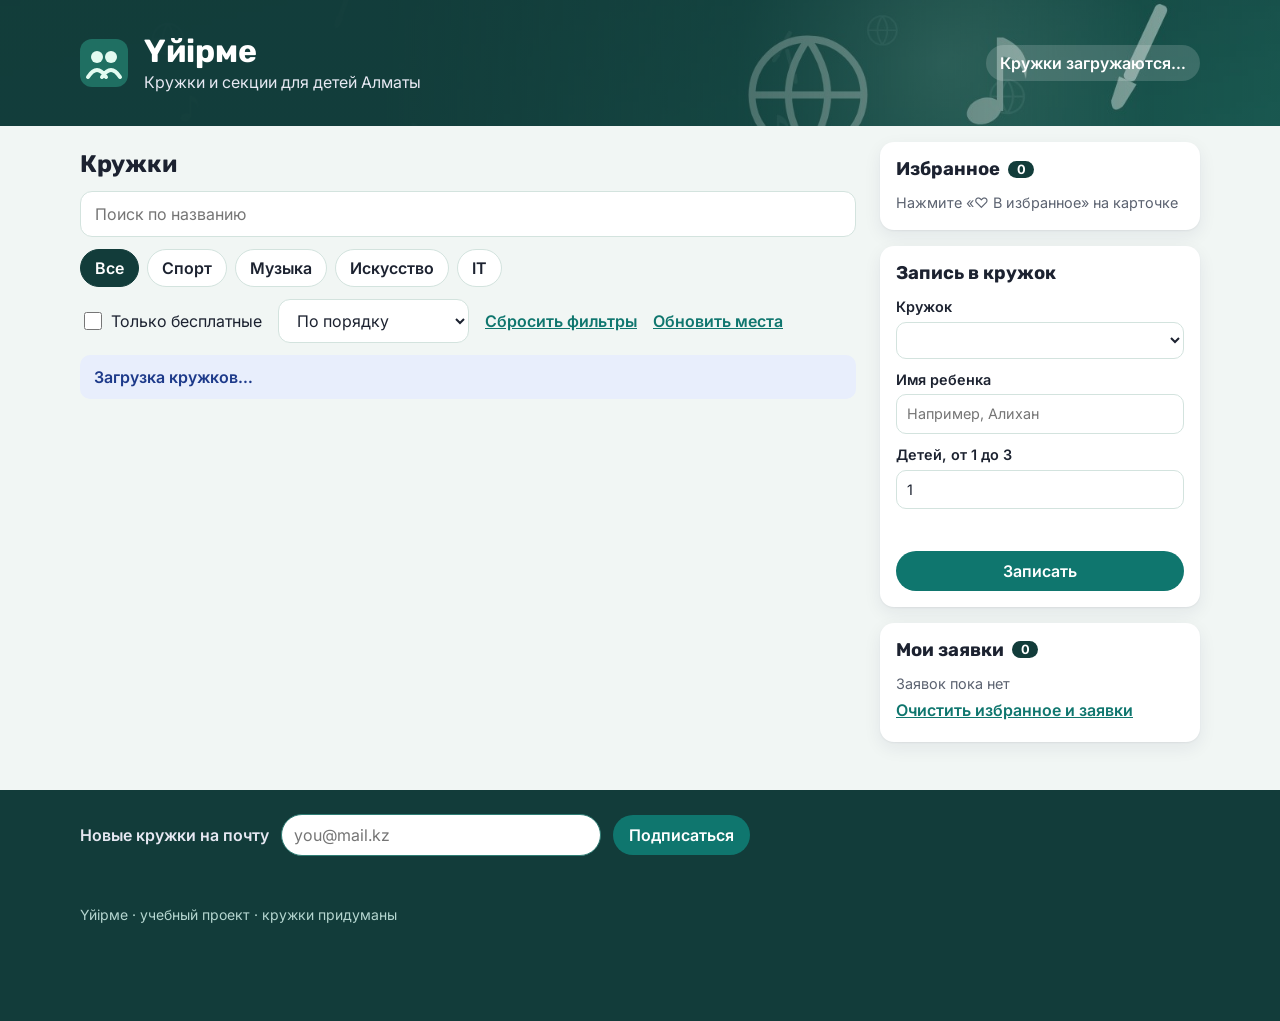
<file: uyirme/index.html>
<!DOCTYPE html>
<html lang="ru">
<head>
  <meta charset="UTF-8">
  <meta name="viewport" content="width=device-width, initial-scale=1.0">
  <title>Үйірме — кружки и секции</title>
  <link rel="icon" href="images/logo.svg">
  <link rel="stylesheet" href="style.css">
  <script src="server.js" defer></script>
  <script src="script.js" defer></script>
</head>
<body>
  <!-- 1. Шапка: название и сводка -->
  <header class="header">
    <img class="logo" src="images/logo.svg" alt="" width="48" height="48">
    <div>
      <h1 class="brand">Үйірме</h1>
      <p class="tagline">Кружки и секции для детей Алматы</p>
    </div>
    <p class="stats" id="stats">Кружки загружаются…</p>
  </header>

  <!-- 2. Анонс: JavaScript показывает его и листает по таймеру -->
  <section class="promo" id="promo" aria-label="Анонс" hidden>
    <p class="promo-label">Набор</p>
    <p class="promo-text" id="promo-text"></p>
    <button class="promo-btn" id="promo-toggle" type="button">
      ⏸ Пауза
    </button>
  </section>

  <main class="layout">
    <!-- 3. Кружки: фильтры, статус и карточки -->
    <section class="catalog" aria-labelledby="catalog-title">
      <h2 class="section-title" id="catalog-title">Кружки</h2>
      <div class="filters">
        <input class="search" id="search" type="search"
          placeholder="Поиск по названию" aria-label="Поиск по названию">
        <div class="chips" id="chips">
          <button class="chip is-active" type="button" data-cat="all">
            Все <span class="chip-count"></span>
          </button>
          <button class="chip" type="button" data-cat="sport">
            Спорт <span class="chip-count"></span>
          </button>
          <button class="chip" type="button" data-cat="music">
            Музыка <span class="chip-count"></span>
          </button>
          <button class="chip" type="button" data-cat="art">
            Искусство <span class="chip-count"></span>
          </button>
          <button class="chip" type="button" data-cat="code">
            IT <span class="chip-count"></span>
          </button>
        </div>
        <div class="filters-row">
          <label class="check">
            <input type="checkbox" id="free-only"> Только бесплатные
          </label>
          <select class="sort" id="sort" aria-label="Порядок">
            <option value="date">По порядку</option>
            <option value="cheap">Сначала дешевые</option>
            <option value="expensive">Сначала дорогие</option>
          </select>
          <button class="btn-link" id="reset-filters" type="button">
            Сбросить фильтры
          </button>
          <button class="btn-link" id="refresh" type="button">
            Обновить места
          </button>
        </div>
      </div>
      <!-- Статус загрузки: пригодится на уроках 41–43 -->
      <p class="status" id="status" hidden></p>
      <button class="btn-link" id="retry" type="button" hidden>
        Повторить
      </button>
      <p class="found" id="found"></p>
      <!-- 4. Карточки: их создает JavaScript. Одна карточка:
      <li class="card" data-id="1" data-cat="sport">
        <p class="card-tag">Спорт</p>
        <h3 class="card-title">Футбол</h3>
        <p class="card-meta">Пн, Ср · 16:00 · Стадион у школы</p>
        <p class="card-price">8000 ₸ в месяц</p>
        <p class="card-seats">Осталось мест: 20</p>
        <div class="card-actions">
          <button class="btn-fav" data-action="fav">♡ В избранное</button>
          <button class="btn" data-action="sign">Записать</button>
        </div>
      </li>
      Классы-состояния: is-fav — в избранном, is-full — мест нет -->
      <ul class="cards" id="clubs"></ul>
      <p class="empty" id="empty" hidden>
        Ничего не найдено. Попробуйте другой запрос или раздел.
      </p>
    </section>

    <!-- 5. Боковая колонка: избранное, заявка, мои заявки -->
    <aside class="sidebar">
      <section class="panel" aria-labelledby="favs-title">
        <h2 class="panel-title" id="favs-title">
          Избранное <span class="badge" id="fav-count">0</span>
        </h2>
        <ul class="mini-list" id="favs"></ul>
        <p class="hint" id="favs-empty">
          Нажмите «♡ В избранное» на карточке
        </p>
      </section>
      <section class="panel" aria-labelledby="sign-title">
        <h2 class="panel-title" id="sign-title">Запись в кружок</h2>
        <form class="form" id="sign-form" novalidate>
          <label class="field">Кружок
            <select name="clubId" id="club-select"></select>
          </label>
          <label class="field">Имя ребенка
            <input name="name" type="text"
              placeholder="Например, Алихан">
          </label>
          <label class="field">Детей, от 1 до 3
            <input name="kids" type="number" min="1" max="3" value="1">
          </label>
          <p class="form-error" id="form-error" role="alert"></p>
          <button class="btn" type="submit">Записать</button>
        </form>
      </section>
      <section class="panel" aria-labelledby="signups-title">
        <h2 class="panel-title" id="signups-title">
          Мои заявки <span class="badge" id="sign-count">0</span>
        </h2>
        <ul class="mini-list" id="signups"></ul>
        <p class="hint" id="signups-empty">Заявок пока нет</p>
        <button class="btn-link" id="reset" type="button">
          Очистить избранное и заявки
        </button>
      </section>
    </aside>
  </main>

  <!-- 6. Подвал: подписка на новости -->
  <footer class="footer">
    <form class="news" id="news-form" novalidate>
      <label class="news-label" for="news-email">
        Новые кружки на почту
      </label>
      <input class="news-input" id="news-email" name="email" type="email"
        placeholder="you@mail.kz">
      <button class="btn" type="submit">Подписаться</button>
    </form>
    <p class="news-note" id="news-note"></p>
    <p class="copy">Үйірме · учебный проект · кружки придуманы</p>
  </footer>

  <!-- 7. Сообщение внизу экрана: его показывает JavaScript -->
  <p class="toast" id="toast" role="status"></p>
</body>
</html>
</file>
<file: uyirme/style.css>
@import url("https://fonts.googleapis.com/css2?family=Inter:wght@400;600&family=Rubik:wght@600;700&display=swap");

/* Үйірме — стили страницы. Готовы целиком: на уроках меняем script.js.
   Разделы идут в порядке зон страницы: 1 шапка, 2 анонс, 3 фильтры,
   4 карточки, 5 боковая колонка, 6 подвал, 7 сообщение. */

/* ===== 0. Переменные: цвета, скругления, тень ===== */
:root {
  --color-bg: #f1f6f4;
  --color-surface: #ffffff;
  --color-text: #1c2230;
  --color-muted: #5b6270;
  --color-border: #d3e3de;
  --color-dark: #123c3a;
  --color-accent: #0f766e;
  --color-accent-soft: #d5f5ee;
  --color-ok: #1d7347;
  --color-error: #b42318;
  --cat-sport: #1d6fb8;
  --cat-music: #6741d9;
  --cat-art: #c2255c;
  --cat-code: #9a5b00;
  --radius: 14px;
  --shadow: 0 1px 2px rgba(27, 34, 64, 0.06),
    0 6px 18px rgba(27, 34, 64, 0.07);
}

/* ===== Основа ===== */
* {
  box-sizing: border-box;
}

body {
  margin: 0;
  font-family: "Inter", Arial, sans-serif;
  font-size: 1rem;
  line-height: 1.5;
  color: var(--color-text);
  background-color: var(--color-bg);
}

h1,
h2,
h3 {
  font-family: "Rubik", Arial, sans-serif;
  line-height: 1.2;
  overflow-wrap: anywhere;
}

button,
input,
select {
  font: inherit;
}

button {
  cursor: pointer;
}

/* hidden прячет элемент, даже если у класса есть display */
[hidden] {
  display: none !important;
}

/* ===== 1. Шапка ===== */
.header {
  display: flex;
  flex-wrap: wrap;
  align-items: center;
  gap: 12px 16px;
  padding: 32px max(16px, calc((100% - 1120px) / 2));
  color: #ffffff;
  background-color: var(--color-dark);
  background-image: linear-gradient(90deg, rgba(18, 60, 58, 0.95) 30%,
      rgba(18, 60, 58, 0.35)), url("images/hero.jpg");
  background-position: center;
  background-size: cover;
}

.logo {
  flex-shrink: 0;
}

.brand {
  margin: 0;
  font-size: 2rem;
}

.tagline {
  margin: 0;
  color: #e6e8f2;
}

.stats {
  margin: 0 0 0 auto;
  padding: 6px 14px;
  border-radius: 999px;
  background-color: rgba(255, 255, 255, 0.16);
  font-weight: 600;
}

/* ===== 2. Анонс ===== */
.promo {
  display: flex;
  flex-wrap: wrap;
  align-items: center;
  gap: 8px 14px;
  max-width: 1120px;
  margin: 16px auto 0;
  padding: 12px 16px;
  border-radius: var(--radius);
  background-color: var(--color-accent-soft);
}

@media (max-width: 1152px) {
  .promo {
    margin: 16px 16px 0;
  }
}

.promo-label {
  margin: 0;
  padding: 2px 10px;
  border-radius: 999px;
  background-color: var(--color-accent);
  color: #ffffff;
  font-size: 0.8rem;
  font-weight: 600;
  text-transform: uppercase;
  letter-spacing: 0.06em;
}

.promo-text {
  flex: 1 1 220px;
  margin: 0;
  font-weight: 600;
}

.promo-btn {
  padding: 4px 12px;
  border: 1px solid var(--color-accent);
  border-radius: 999px;
  background-color: #ffffff;
  color: var(--color-accent);
  font-size: 0.875rem;
  font-weight: 600;
}

/* ===== Сетка страницы: афиша слева, колонка справа ===== */
.layout {
  display: grid;
  grid-template-columns: minmax(0, 1fr) 320px;
  gap: 24px;
  align-items: start;
  max-width: 1152px;
  margin: 0 auto;
  padding: 16px 16px 48px;
}

@media (max-width: 860px) {
  .layout {
    grid-template-columns: minmax(0, 1fr);
  }
}

.section-title {
  margin: 8px 0 12px;
  font-size: 1.5rem;
}

/* ===== 3. Фильтры: поиск, категории, порядок ===== */
.filters {
  display: grid;
  gap: 12px;
  margin-bottom: 12px;
}

.search,
.sort {
  padding: 10px 14px;
  border: 1px solid var(--color-border);
  border-radius: 12px;
  background-color: var(--color-surface);
  color: var(--color-text);
}

.search {
  width: 100%;
}

.chips {
  display: flex;
  flex-wrap: wrap;
  gap: 8px;
}

.chip {
  padding: 6px 14px;
  border: 1px solid var(--color-border);
  border-radius: 999px;
  background-color: var(--color-surface);
  color: var(--color-text);
  font-weight: 600;
}

.chip-count {
  color: var(--color-muted);
  font-weight: 400;
}

.chip.is-active {
  border-color: var(--color-dark);
  background-color: var(--color-dark);
  color: #ffffff;
}

.chip.is-active .chip-count {
  color: #d5d9ea;
}

.filters-row {
  display: flex;
  flex-wrap: wrap;
  align-items: center;
  gap: 8px 16px;
}

.check {
  display: flex;
  align-items: center;
  gap: 6px;
}

.check input {
  width: 18px;
  height: 18px;
  accent-color: var(--color-accent);
}

.btn-link {
  padding: 4px 0;
  border: none;
  background: none;
  color: var(--color-accent);
  font-weight: 600;
  text-decoration: underline;
}

/* ===== 4. Карточки событий ===== */
.cards {
  display: grid;
  grid-template-columns: repeat(auto-fill, minmax(min(100%, 240px), 1fr));
  gap: 16px;
  margin: 0;
  padding: 0;
  list-style: none;
}

/* цвет категории: data-cat у карточки задает --tag */
.card {
  --tag: var(--color-accent);
  display: flex;
  flex-direction: column;
  gap: 4px;
  padding: 16px;
  border-top: 5px solid var(--tag);
  border-radius: var(--radius);
  background-color: var(--color-surface);
  box-shadow: var(--shadow);
}

.card[data-cat="sport"] {
  --tag: var(--cat-sport);
}

.card[data-cat="music"] {
  --tag: var(--cat-music);
}

.card[data-cat="art"] {
  --tag: var(--cat-art);
}

.card[data-cat="code"] {
  --tag: var(--cat-code);
}

.card-tag {
  margin: 0;
  color: var(--tag);
  font-size: 0.75rem;
  font-weight: 600;
  text-transform: uppercase;
  letter-spacing: 0.06em;
}

.card-title {
  margin: 0;
  font-size: 1.2rem;
}

.card-meta {
  margin: 0;
  color: var(--color-muted);
  font-size: 0.9rem;
}

.card-price {
  margin: 4px 0 0;
  font-weight: 600;
}

.card-seats {
  margin: 0;
  color: var(--color-ok);
  font-size: 0.875rem;
}

.card.is-full {
  background-color: #f3efe8;
}

.card.is-full .card-seats {
  color: var(--color-error);
  font-weight: 600;
}

.card-actions {
  display: grid;
  gap: 8px;
  margin-top: auto;
  padding-top: 10px;
}

.btn {
  padding: 8px 16px;
  border: none;
  border-radius: 999px;
  background-color: var(--color-accent);
  color: #ffffff;
  font-weight: 600;
}

.btn:hover {
  background-color: #115e59;
}

.btn:disabled {
  background-color: #8a8f99;
  cursor: not-allowed;
}

.btn-fav {
  padding: 7px 14px;
  border: 1px solid var(--color-border);
  border-radius: 999px;
  background-color: var(--color-surface);
  color: var(--color-text);
}

.btn-fav.is-fav {
  border-color: var(--color-accent);
  background-color: var(--color-accent-soft);
  color: #115e59;
  font-weight: 600;
}

/* ===== 5. Боковая колонка: избранное, форма, записи ===== */
.sidebar {
  display: grid;
  gap: 16px;
}

.panel {
  padding: 16px;
  border-radius: var(--radius);
  background-color: var(--color-surface);
  box-shadow: var(--shadow);
}

.panel-title {
  display: flex;
  align-items: center;
  gap: 8px;
  margin: 0 0 12px;
  font-size: 1.15rem;
}

.badge {
  min-width: 26px;
  padding: 1px 8px;
  border-radius: 999px;
  background-color: var(--color-dark);
  color: #ffffff;
  font-family: "Inter", Arial, sans-serif;
  font-size: 0.8rem;
  text-align: center;
}

.mini-list {
  display: grid;
  gap: 6px;
  margin: 0;
  padding: 0;
  list-style: none;
}

.mini-item {
  display: flex;
  flex-wrap: wrap;
  align-items: center;
  justify-content: space-between;
  gap: 4px 8px;
  padding: 8px 10px;
  border-radius: 10px;
  background-color: var(--color-bg);
  font-size: 0.9rem;
}

.hint {
  margin: 0;
  color: var(--color-muted);
  font-size: 0.9rem;
}

.form {
  display: grid;
  gap: 10px;
}

.field {
  display: grid;
  gap: 4px;
  font-size: 0.9rem;
  font-weight: 600;
}

.field input,
.field select {
  width: 100%;
  padding: 8px 10px;
  border: 1px solid var(--color-border);
  border-radius: 10px;
  background-color: var(--color-surface);
  color: var(--color-text);
  font-weight: 400;
}

.form-error {
  min-height: 1.5em;
  margin: 0;
  color: var(--color-error);
  font-size: 0.9rem;
  font-weight: 600;
}

/* ===== 6. Подвал и подписка ===== */
.footer {
  padding: 24px max(16px, calc((100% - 1120px) / 2)) 96px;
  background-color: var(--color-dark);
  color: #e6e8f2;
}

.news {
  display: flex;
  flex-wrap: wrap;
  align-items: center;
  gap: 8px 12px;
}

.news-label {
  font-weight: 600;
}

.news-input {
  flex: 1 1 200px;
  min-width: 0;
  max-width: 320px;
  padding: 8px 12px;
  border: 1px solid #2f7d74;
  border-radius: 999px;
}

.news-note {
  min-height: 1.5em;
  margin: 8px 0 0;
  color: #b8f2e6;
  font-weight: 600;
}

.copy {
  margin: 16px 0 0;
  color: #b5d6d0;
  font-size: 0.875rem;
}

/* ===== 7. Сообщение внизу экрана ===== */
.toast {
  position: fixed;
  bottom: 24px;
  left: 50%;
  max-width: calc(100% - 32px);
  margin: 0;
  padding: 10px 18px;
  border-radius: 999px;
  background-color: var(--color-dark);
  color: #ffffff;
  font-weight: 600;
  box-shadow: var(--shadow);
  opacity: 0;
  pointer-events: none;
  transform: translate(-50%, 16px);
  transition: opacity 0.2s, transform 0.2s;
}

.toast.is-visible {
  opacity: 1;
  transform: translate(-50%, 0);
}

/* ===== Состояния: загрузка, найдено, пусто ===== */
.status {
  margin: 0 0 12px;
  padding: 10px 14px;
  border-radius: 10px;
  background-color: #e8eefc;
  color: #1d3a8a;
  font-weight: 600;
}

.status.is-error {
  background-color: #fdecea;
  color: var(--color-error);
}

.found {
  margin: 0 0 12px;
  color: var(--color-muted);
}

.empty {
  margin: 0;
  padding: 24px;
  border: 2px dashed var(--color-border);
  border-radius: var(--radius);
  color: var(--color-muted);
  text-align: center;
}

/* ===== Фокус с клавиатуры и плавность ===== */
:focus-visible {
  outline: 3px solid #4c6ef5;
  outline-offset: 2px;
}

@media (prefers-reduced-motion: reduce) {
  .toast {
    transition: none;
  }
}
</file>
